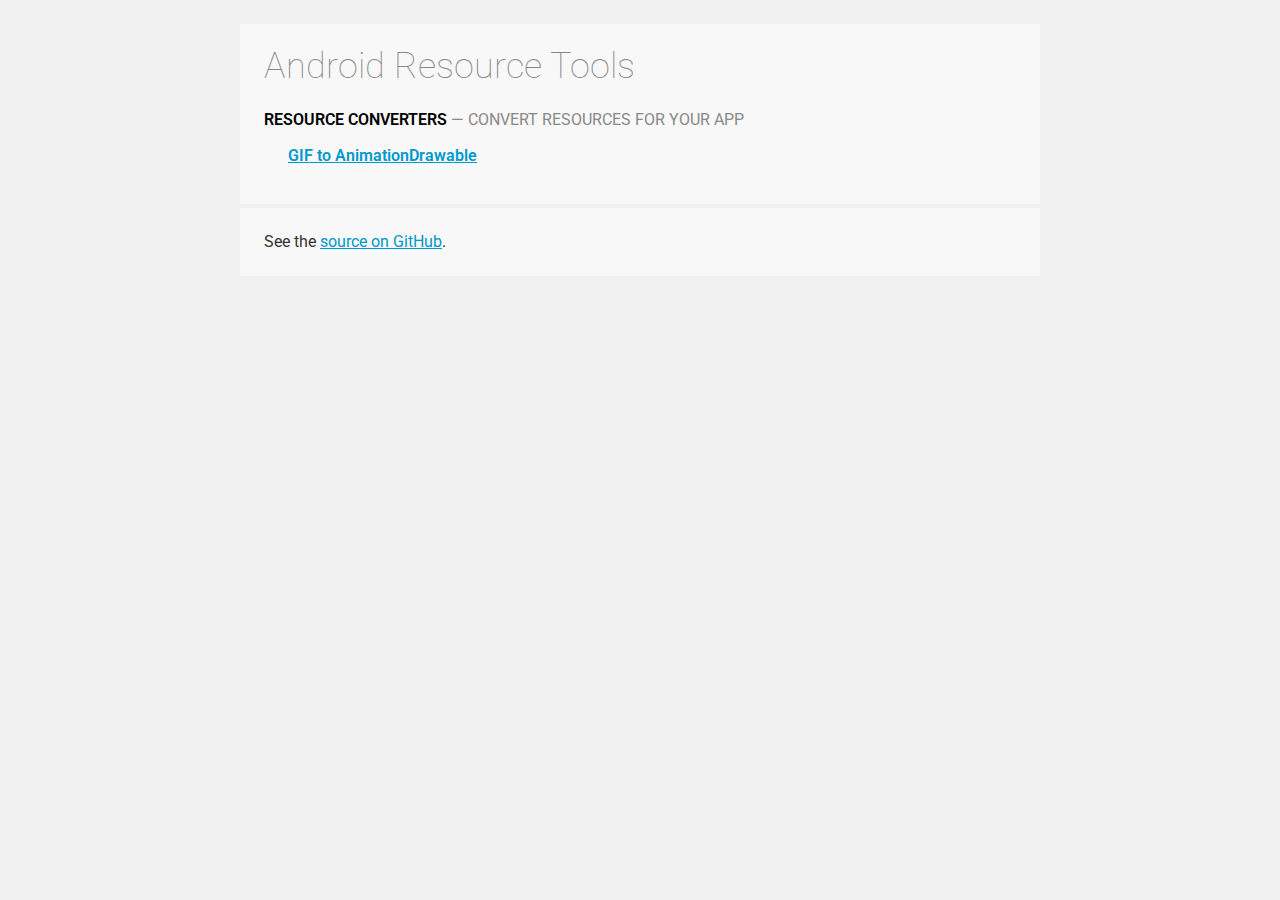
<file: index.html>
<!DOCTYPE html>
<html>
  <!--
    Copyright 2010 Google Inc.

    Licensed under the Apache License, Version 2.0 (the "License");
    you may not use this file except in compliance with the License.
    You may obtain a copy of the License at

         http://www.apache.org/licenses/LICENSE-2.0

    Unless required by applicable law or agreed to in writing, software
    distributed under the License is distributed on an "AS IS" BASIS,
    WITHOUT WARRANTIES OR CONDITIONS OF ANY KIND, either express or implied.
    See the License for the specific language governing permissions and
    limitations under the License.
  -->
  <head>
    <meta http-equiv="content-type" content="text/html; charset=utf-8">
    <meta http-equiv="X-UA-Compatible" content="chrome=1">
    <title>Android Resource Tools</title>

    <link rel="stylesheet" href="lib/cssreset-3.4.1.min.css">
    <link rel="stylesheet" href="//fonts.googleapis.com/css?family=Roboto:regular,medium,thin,italic,mediumitalic,bold" title="roboto">
    <link rel="stylesheet" href="css/studio.css">
  </head>
  <body>
    <div id="main-container">
      <div id="page-header">
        <h1>Android Resource Tools</h1>
      </div>
      <div id="page-links">
        <h2 id="group-icon-generators">Resource Converters <span>&mdash; Convert resources for your app</span></h2>
        <ul>
          <li><a href="resource-gif-to-animation-drawable.html">GIF to AnimationDrawable</a></li>
        </ul>
      </div>
      <div id="footer">
        <p>See the <a href="https://github.com/romannurik/AndroidAssetStudio">source on GitHub</a>.</p>
      </div>
    </div>
  </body>
</html>
</file>
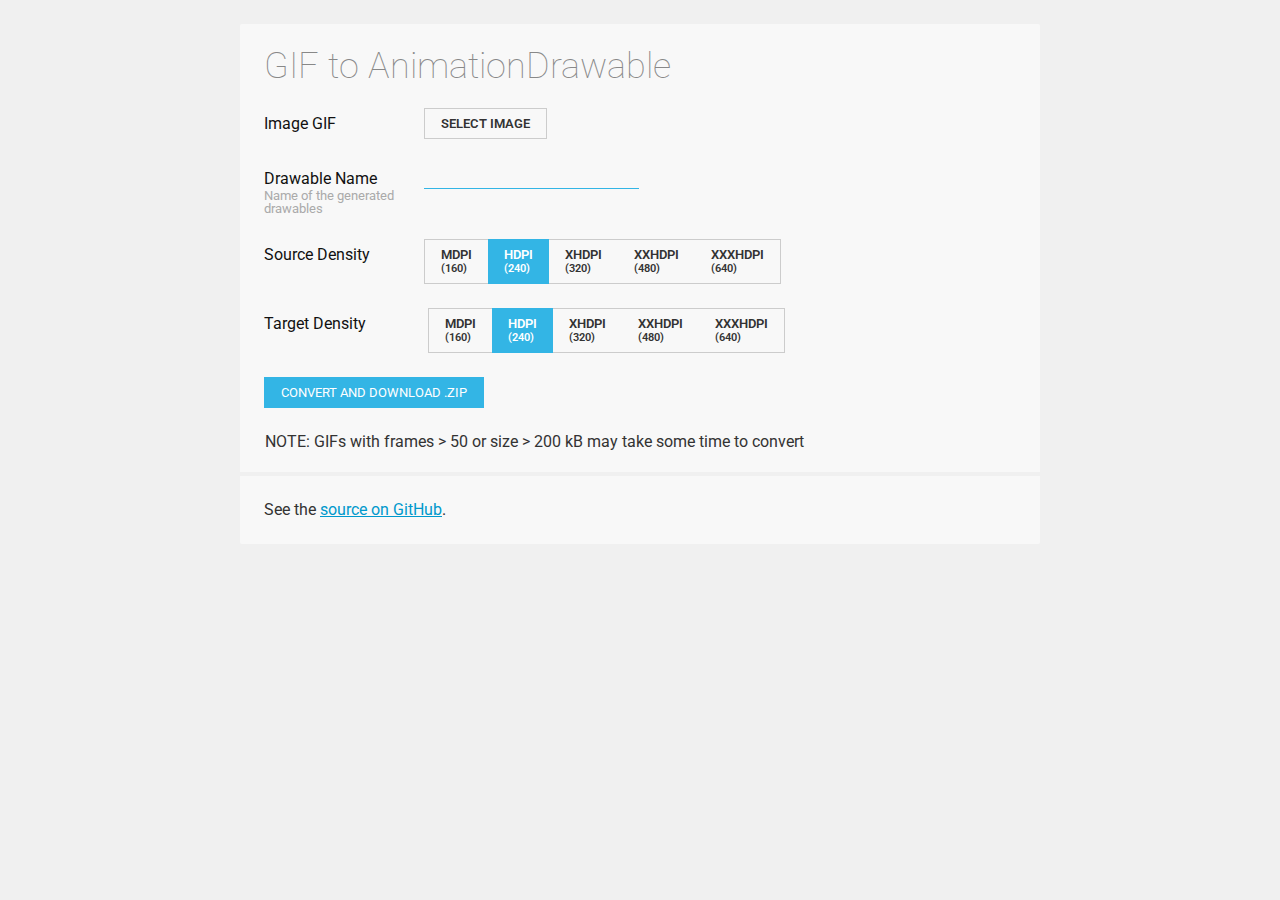
<file: GifToAnimationDrawable/index.html>
<!DOCTYPE html>
<html>
  <head>
    <meta http-equiv="content-type" content="text/html; charset=utf-8">
    <meta http-equiv="X-UA-Compatible" content="chrome=1">
    <title>Android Resource Tools</title>
    <link rel="stylesheet" href="../lib/cssreset-3.4.1.min.css">
    <link rel="stylesheet" href="//fonts.googleapis.com/css?family=Roboto:regular,medium,thin,italic,mediumitalic,bold" title="roboto">
    <link rel="stylesheet" href="../css/studio.css">
    <script src="../lib/jquery.min.js"></script>
    <script src="../js/asset-studio.pack.js"></script>
  </head>
  <body>
    <div id="main-container">
      <div id="page-header">
        <h1>GIF to AnimationDrawable</h1>
      </div>
      <form action="upload.php" method="post" id="gifform" enctype="multipart/form-data">
        <div id="inputs">
          <div id="inputs-form">
            
          </div>
          <div class="form-field-outer" id="target-density-block">
              <label for="_frm-iconform-targetDensity">Target Density</label>
              <div class="form-field-help-text" style="display: none;">
                <label for="_frm-iconform-targetDensity"></label>
              </div>
              <div class="form-field-container">
                <div class="form-field-buttonset" id="_frm-iconform-targetDensity">
                  <input id="_frm-iconform-targetDensity-mdpi" name="_frm-iconform-targetDensity[]" style="display:none" type="checkbox" value="mdpi"><label for="_frm-iconform-targetDensity-mdpi">mdpi<br>
                  <small>(160)</small></label><input checked="checked" id="_frm-iconform-targetDensity-hdpi" name="_frm-iconform-targetDensity[]" style="display:none" type="checkbox" value="hdpi"><label for="_frm-iconform-targetDensity-hdpi">hdpi<br>
                  <small>(240)</small></label><input id="_frm-iconform-targetDensity-xhdpi" name="_frm-iconform-targetDensity[]" style="display:none" type="checkbox" value="xhdpi"><label for="_frm-iconform-targetDensity-xhdpi">xhdpi<br>
                  <small>(320)</small></label><input id="_frm-iconform-targetDensity-xxhdpi" name="_frm-iconform-targetDensity[]" style="display:none" type="checkbox" value="xxhdpi"><label for="_frm-iconform-targetDensity-xxhdpi">xxhdpi<br>
                  <small>(480)</small></label><input id="_frm-iconform-targetDensity-xxxhdpi" name="_frm-iconform-targetDensity[]" style="display:none" type="checkbox" value="xxxhdpi"><label for="_frm-iconform-targetDensity-xxxhdpi">xxxhdpi<br>
                  <small>(640)</small></label>
                </div>
              </div>
            </div>
          <a id="downloadButton" class="dragout form-button" >Convert and Download .zip</a>
        </div>
      </form>
      <h4 style="margin-left:25px" id="warning_size">NOTE: GIFs with frames > 50 or size > 200 kB may take some time to convert</h4><br />
      <div id="footer">
        <p>See the <a href="https://github.com/tushar-acharya/AndroidResourceTools/tree/master/GifToAnimationDrawable">source on GitHub</a>.</p>
      </div>
    </div>
    <script>
      $(studio.checkBrowser);
      
      
      
      // Input form code
      
      var SOURCE_DENSITY_OPTIONS = [
        
        { id: 'mdpi', title: 'mdpi<br><small>(160)</small>' },
        
        { id: 'hdpi', title: 'hdpi<br><small>(240)</small>' },
        
        { id: 'xhdpi', title: 'xhdpi<br><small>(320)</small>' },
        
        { id: 'xxhdpi', title: 'xxhdpi<br><small>(480)</small>' },
        
        { id: 'xxxhdpi', title: 'xxxhdpi<br><small>(640)</small>' }
        
      ];
      
      
      
      var nameField;
      
      var form = new studio.forms.Form('iconform', {
        
        onChange: function(field) {
          
          var values = form.getValues();
          
          if ((!field || field.id_ == 'source')
              
              && values['source'] && values['source'].name) {
            
            var name = values['source'].name.split('.')[0];
            
            var extension = values['source'].name.split('.')[1];
            
            name = 'anim_' + studio.util.sanitizeResourceName(name);
            
            if (name != nameField.getValue()) {
              
              nameField.setValue(name);
              
            }
            
          }
          
        },
        
        fields: [
          
          new studio.forms.ImageField('source', {
            
            title: 'Image GIF',
            
            imageOnly: true,
            
            noTrimForm: true,
            
            noPreview: true
            
          }),
          
          (nameField = new studio.forms.TextField('name', {
            
            title: 'Drawable Name',
            
            helpText: 'Name of the generated drawables',
            
          })) ,
          
          new studio.forms.EnumField('sourceDensity', {
            
            title: 'Source Density',
            
            buttons: true,
            
            options: SOURCE_DENSITY_OPTIONS,
            
            defaultValue: 'hdpi'
            
          })
          
        ]
        
      });
      
      form.createUI($('#inputs-form').get(0));
      
      $("#_frm-iconform-source .form-image-hidden-file-field").get(0).name="fileToUpload";
      
      $("#_frm-iconform-source .form-image-hidden-file-field").get(0).accept = "image/gif";
      
      $(".form-text")[0].name="drawableName";
      
      //      $('input[type=radio][name=_frm-iconform-sourceDensity]').change(function() {
      //  $('input[type=checkbox][value='+this.value+']').get(0).checked='checked';
      //});

      $("#downloadButton").live('click', function() {
        
        if($('input[name="_frm-iconform-targetDensity[]"]:checked').length == 0){
          alert("Please select atleast one target density");
          return;
        }
        if(!$("#_frm-iconform-source-image").get(0).checked) {
          alert("Please select a GIF");
          return;
        } 
        $("#warning_size").show();
        document.getElementById('gifform').submit();
      });
      
    </script>
  </body>
</html>
</file>
<file: css/studio.css>
.offscreen{position:absolute;left:-10000px;top:0;}html,body{font-family:roboto,sans-serif;font-size:16px;font-weight:400;line-height:20px;background-color:#f0f0f0;color:#333;-webkit-font-smoothing:antialiased;}strong{font-weight:600;}a{color:#09c;}#main-container{background-color:#f8f8f8;width:800px;margin:24px auto;border-radius:2px;}#page-header,#page-links,#inputs,#outputs,#footer{padding:24px;}#page-header{padding-bottom:0;}#page-header a[href="index.html"]{text-transform:uppercase;font-weight:600;font-size:13px;line-height:13px;color:#fff;background-color:#33b5e5;padding:8px 12px 8px 24px;margin-left:-24px;margin-bottom:16px;display:inline-block;text-decoration:none;position:relative;}#page-header a[href="index.html"]:before{content:'';background-image:url([data-uri]);position:absolute;left:8px;top:7px;width:16px;height:16px;}#page-header h1{font-weight:100;font-size:36px;line-height:36px;color:#888;}#page-header h1 a{text-decoration:none;color:#fff;}#page-intro{margin-top:16px;margin-bottom:16px;color:#888;}#page-header p,#page-links p{width:40em;}#page-header ul+h2,#page-links ul+h2{margin-top:24px;}h2{color:#000;font-weight:600;font-size:16px;line-height:24px;margin-bottom:8px;text-transform:uppercase;}h2 span{color:#888;font-weight:400;}#breadcrumb{color:#888;font-weight:400;font-size:16px;line-height:20px;margin-bottom:8px;}#breadcrumb a{text-decoration:none;color:#888;}#breadcrumb em{color:#09c;font-weight:600;}#page-links ul{margin:12px 24px;}#page-links li{font-size:16px;line-height:24px;margin-bottom:4px;font-weight:600;}#page-linsk li.deprecated{color:#ccc;}#page-links li.deprecated a{color:#ccc;}#outputs,#footer{border-top:4px solid #f0f0f0;}#inputs h3,#outputs h3{font-weight:600;font-size:16px;line-height:24px;margin-bottom:8px;}.form-field-outer{margin-bottom:24px;}.form-field-outer>label{font-weight:400;display:inline-block;vertical-align:top;margin-top:6px;width:148px;margin-right:12px;color:#111;}.form-field-outer>label .form-field-help-text{font-weight:400;font-size:13px;line-height:13px;color:#aaa;}.form-field-outer[disabled]{opacity:.2;pointer-events:none;-webkit-user-select:none;-moz-user-select:none;user-select:none;-webkit-filter:grayscale(100%);filter:url("data:image/svg+xml;utf8,<svg xmlns=\'http://www.w3.org/2000/svg\'><filter id=\'grayscale\'><feColorMatrix type=\'matrix\' values=\'0.3333 .3333 .3333 0 0 .3333 .3333 .3333 0 0 .3333 .3333 .3333 0 0 0 0 0 1 0\'/></filter></svg>#grayscale");filter:gray;}.form-field-container{display:inline-block;vertical-align:top;}.form-text,.ui-autocomplete-input{margin:0;padding:3px 6px;border:0;border-bottom:1px solid #33b5e5;background-color:transparent;}.ui-autocomplete{z-index:3!important;}.form-image-hidden-file-field{position:absolute;left:-10000px;opacity:0;}.form-image-clipart-attribution{font-weight:400;font-size:13px;line-height:13px;color:#888;margin-top:4px;}.form-image-clipart-filter{background-color:#ccc;color:#fff;font-size:13px;width:230px;border:0;padding:4px 10px;}.form-image-clipart-filter:focus{background-color:#09c;outline:0;}.form-image-clipart-filter::-webkit-input-placeholder{color:rgba(255,255,255,0.5);font-style:italic;}.form-image-clipart-list{background-color:#fff;border:1px solid #ccc;margin-top:-1px;width:250px;height:200px;overflow-y:scroll;}.form-image-clipart-list img{border:3px solid #fff;width:48px;height:48px;cursor:pointer;}.form-image-clipart-list img:hover{border:3px solid #ccc;}.form-image-clipart-list img.selected{border:3px solid #33b5e5;}.form-image-preview{background-color:#fff;display:inline-block;max-height:100px;max-width:250px;border:1px solid #ccc;}.form-color{width:36px;height:36px;border-radius:2px;cursor:pointer;}.form-range{margin-top:6px;width:200px;}.form-range{display:inline-block;vertical-align:bottom;-webkit-appearance:none;background-image:url([data-uri]);background-size:1px;background-repeat:repeat-x;background-position:0 50%;background-color:transparent;}.form-range::-webkit-slider-thumb{-webkit-appearance:none;background:#33b5e5;width:16px;height:16px;border-radius:8px;}.form-range::-webkit-slider-thumb:active{background:#09c;}.form-range-text{display:inline-block;vertical-align:bottom;padding-left:6px;font-size:13px;line-height:13px;}.form-field-drop-target.drag-hover{outline:2px solid #33b5e5;outline-offset:5px;}.form-field-buttonset input[type=radio],.form-field-checkbutton{display:none;}.form-button,button{margin:0;color:#fff;display:inline-block;vertical-align:top;text-decoration:none;display:inline-block;text-transform:uppercase;font-family:Roboto;font-size:13px;line-height:13px;font-weight:400;padding:8px 16px;background-color:#33b5e5;border:1px solid #33b5e5;cursor:pointer;}.form-button[disabled],button[disabled]{background-color:transparent;border-color:#000;color:#000;opacity:.2;cursor:default;}.form-button:not([disabled]):hover,button:not([disabled]):hover{background-color:#09c;border-color:#09c;}.form-button:not([disabled]):active,button:not([disabled]):active{background-color:#069;border-color:#069;}.form-field-buttonset label,.form-field-checkbutton+label{display:inline-block;text-transform:uppercase;font-size:13px;line-height:13px;font-weight:600;padding:8px 16px;border-top:1px solid #ccc;border-bottom:1px solid #ccc;cursor:pointer;}.form-field-checkbutton+label{border-left:1px solid #ccc;border-right:1px solid #ccc;}.form-field-buttonset label:nth-last-of-type(1){border-right:1px solid #ccc;}.form-field-buttonset label:nth-of-type(1){border-left:1px solid #ccc;}.form-field-buttonset input:checked+label,.form-field-checkbutton:checked+label{background-color:#33b5e5;color:#fff;border-color:#33b5e5;}.form-subform{margin-top:24px;}.form-subform .form-field-outer{margin-bottom:6px;}.form-subform .form-field-outer>label{display:inline-block;padding-right:12px;width:auto;font-weight:400;font-size:13px;color:#888;text-transform:uppercase;}.out-image-group{display:inline-block;background-color:#fff;padding:8px 10px;margin-right:12px;margin-bottom:12px;border-radius:2px;}.out-image-group>.label{font-weight:600;margin-bottom:6px;}.out-image-block{display:inline-block;vertical-align:top;margin-right:6px;margin-bottom:6px;font-size:13px;line-height:13px;text-align:center;}.out-image{border:1px solid #ccc;margin-top:4px;display:inline-block;position:relative;}.out-image-group.dark{background-color:rgba(0,0,0,0.9);}.out-image-group.dark .label{color:#ccc;}.out-image-group.dark .out-image{border:1px solid #555;}.out-image-group.dark.half{background-color:rgba(0,0,0,0.5);}#outputs hr{border:0;margin:4px 0;height:1px;}.browser-unsupported-note{padding:6px 12px;border:0!important;box-shadow:0 3px 15px rgba(0,0,0,0.25);-webkit-box-shadow:0 3px 15px rgba(0,0,0,0.25);-moz-box-shadow:0 3px 15px rgba(0,0,0,0.25);}.colorpicker{z-index:10000;}
</file>
<file: lib/cssreset-3.4.1.min.css>
/*
YUI 3.4.1 (build 4118)
Copyright 2011 Yahoo! Inc. All rights reserved.
Licensed under the BSD License.
http://yuilibrary.com/license/
*/
html{color:#000;background:#FFF}body,div,dl,dt,dd,ul,ol,li,h1,h2,h3,h4,h5,h6,pre,code,form,fieldset,legend,input,textarea,p,blockquote,th,td{margin:0;padding:0}table{border-collapse:collapse;border-spacing:0}fieldset,img{border:0}address,caption,cite,code,dfn,em,strong,th,var{font-style:normal;font-weight:normal}ol,ul{list-style:none}caption,th{text-align:left}h1,h2,h3,h4,h5,h6{font-size:100%;font-weight:normal}q:before,q:after{content:''}abbr,acronym{border:0;font-variant:normal}sup{vertical-align:text-top}sub{vertical-align:text-bottom}input,textarea,select{font-family:inherit;font-size:inherit;font-weight:inherit}input,textarea,select{*font-size:100%}legend{color:#000}
</file>
